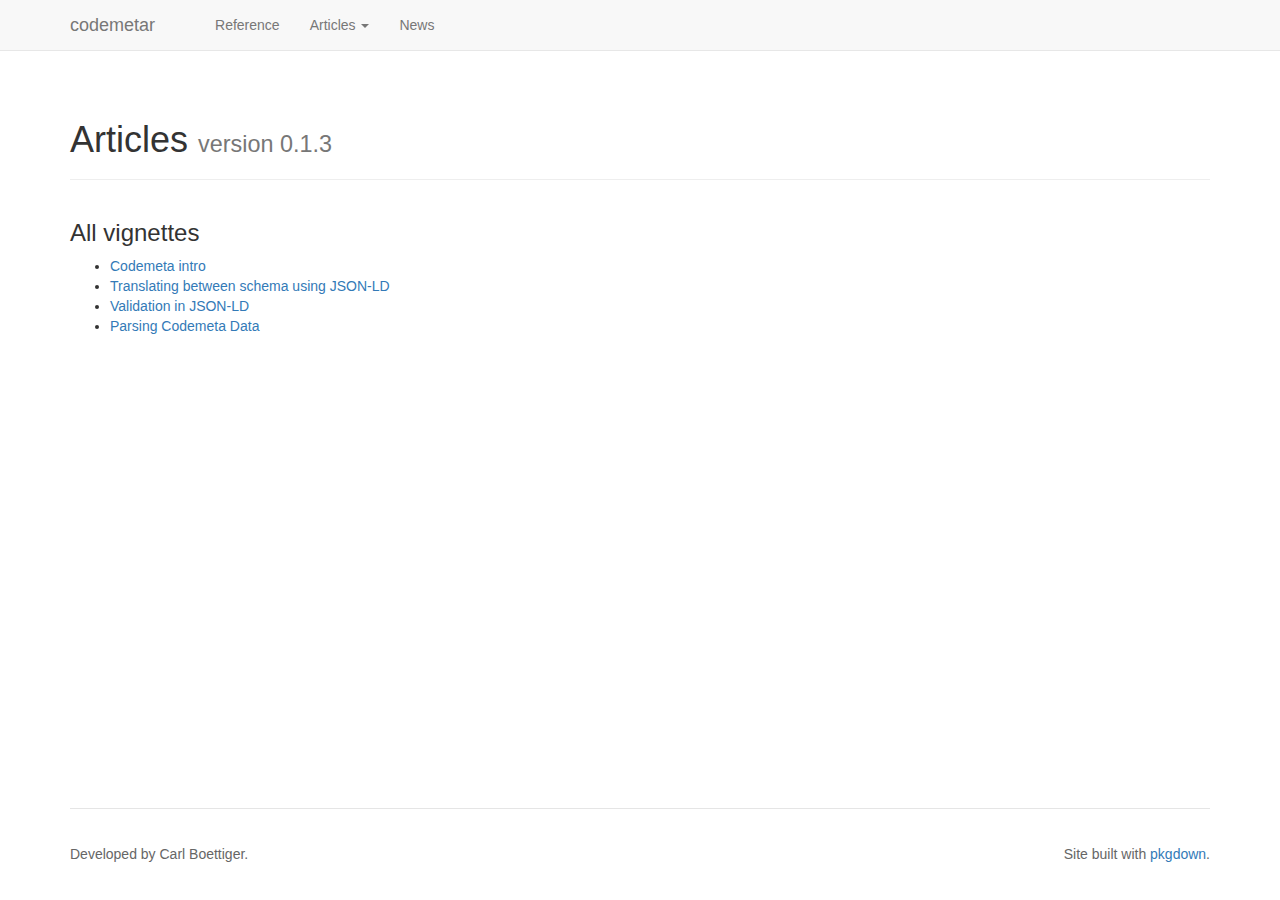
<file: static/codemetar/articles/index.html>
<!-- Generated by pkgdown: do not edit by hand -->
<!DOCTYPE html>
<html>
  <head>
  <meta charset="utf-8">
<meta http-equiv="X-UA-Compatible" content="IE=edge">
<meta name="viewport" content="width=device-width, initial-scale=1.0">

<title>Articles • codemetar</title>

<!-- jquery -->
<script src="https://code.jquery.com/jquery-3.1.0.min.js" integrity="sha384-nrOSfDHtoPMzJHjVTdCopGqIqeYETSXhZDFyniQ8ZHcVy08QesyHcnOUpMpqnmWq" crossorigin="anonymous"></script>
<!-- Bootstrap -->

<link href="https://maxcdn.bootstrapcdn.com/bootstrap/3.3.7/css/bootstrap.min.css" rel="stylesheet" integrity="sha384-BVYiiSIFeK1dGmJRAkycuHAHRg32OmUcww7on3RYdg4Va+PmSTsz/K68vbdEjh4u" crossorigin="anonymous">
<script src="https://maxcdn.bootstrapcdn.com/bootstrap/3.3.7/js/bootstrap.min.js" integrity="sha384-Tc5IQib027qvyjSMfHjOMaLkfuWVxZxUPnCJA7l2mCWNIpG9mGCD8wGNIcPD7Txa" crossorigin="anonymous"></script>

<!-- Font Awesome icons -->
<link href="https://maxcdn.bootstrapcdn.com/font-awesome/4.6.3/css/font-awesome.min.css" rel="stylesheet" integrity="sha384-T8Gy5hrqNKT+hzMclPo118YTQO6cYprQmhrYwIiQ/3axmI1hQomh7Ud2hPOy8SP1" crossorigin="anonymous">


<!-- pkgdown -->
<link href="../pkgdown.css" rel="stylesheet">
<script src="../jquery.sticky-kit.min.js"></script>
<script src="../pkgdown.js"></script>
  
  
<!-- mathjax -->
<script src='https://mathjax.rstudio.com/latest/MathJax.js?config=TeX-AMS-MML_HTMLorMML'></script>

<!--[if lt IE 9]>
<script src="https://oss.maxcdn.com/html5shiv/3.7.3/html5shiv.min.js"></script>
<script src="https://oss.maxcdn.com/respond/1.4.2/respond.min.js"></script>
<![endif]-->


  </head>

  <body>
    <div class="container template-vignette-index">
      <header>
      <div class="navbar navbar-default navbar-fixed-top" role="navigation">
  <div class="container">
    <div class="navbar-header">
      <button type="button" class="navbar-toggle collapsed" data-toggle="collapse" data-target="#navbar">
        <span class="icon-bar"></span>
        <span class="icon-bar"></span>
        <span class="icon-bar"></span>
      </button>
      <a class="navbar-brand" href="../index.html">codemetar</a>
    </div>
    <div id="navbar" class="navbar-collapse collapse">
      <ul class="nav navbar-nav">
        <li>
  <a href="../index.html">
    <span class="fa fa-home fa-lg"></span>
     
  </a>
</li>
<li>
  <a href="../reference/index.html">Reference</a>
</li>
<li class="dropdown">
  <a href="#" class="dropdown-toggle" data-toggle="dropdown" role="button" aria-expanded="false">
    Articles
     
    <span class="caret"></span>
  </a>
  <ul class="dropdown-menu" role="menu">
    <li>
      <a href="../articles/A-codemeta-intro.html">Codemeta intro</a>
    </li>
    <li>
      <a href="../articles/B-translating.html">Translating between schema using JSON-LD</a>
    </li>
    <li>
      <a href="../articles/C-validation-in-json-ld.html">Validation in JSON-LD</a>
    </li>
    <li>
      <a href="../articles/D-codemeta-parsing.html">Parsing Codemeta Data</a>
    </li>
  </ul>
</li>
<li>
  <a href="../news/index.html">News</a>
</li>
      </ul>
      
      <ul class="nav navbar-nav navbar-right">
        <li>
  <a href="https://github.com/ropensci/codemetar">
    <span class="fa fa-github fa-lg"></span>
     
  </a>
</li>
      </ul>
    </div><!--/.nav-collapse -->
  </div><!--/.container -->
</div><!--/.navbar -->

      
      </header>

      <div class="page-header">
  <h1>Articles <small>version&nbsp;0.1.3</small></h1>
</div>

<div class="row">
  <div class="col-md-9">
    <div class="section ">
      <h3>All vignettes</h3>
      <p class="section-desc"></p>

      <ul>
        <li><a href="A-codemeta-intro.html">Codemeta intro</a></li>
        <li><a href="B-translating.html">Translating between schema using JSON-LD</a></li>
        <li><a href="C-validation-in-json-ld.html">Validation in JSON-LD</a></li>
        <li><a href="D-codemeta-parsing.html">Parsing Codemeta Data</a></li>
      </ul>
    </div>
  </div>
</div>

      <footer>
      <div class="copyright">
  <p>Developed by Carl Boettiger.</p>
</div>

<div class="pkgdown">
  <p>Site built with <a href="http://pkgdown.r-lib.org/">pkgdown</a>.</p>
</div>

      </footer>
   </div>

  </body>
</html>
</file>
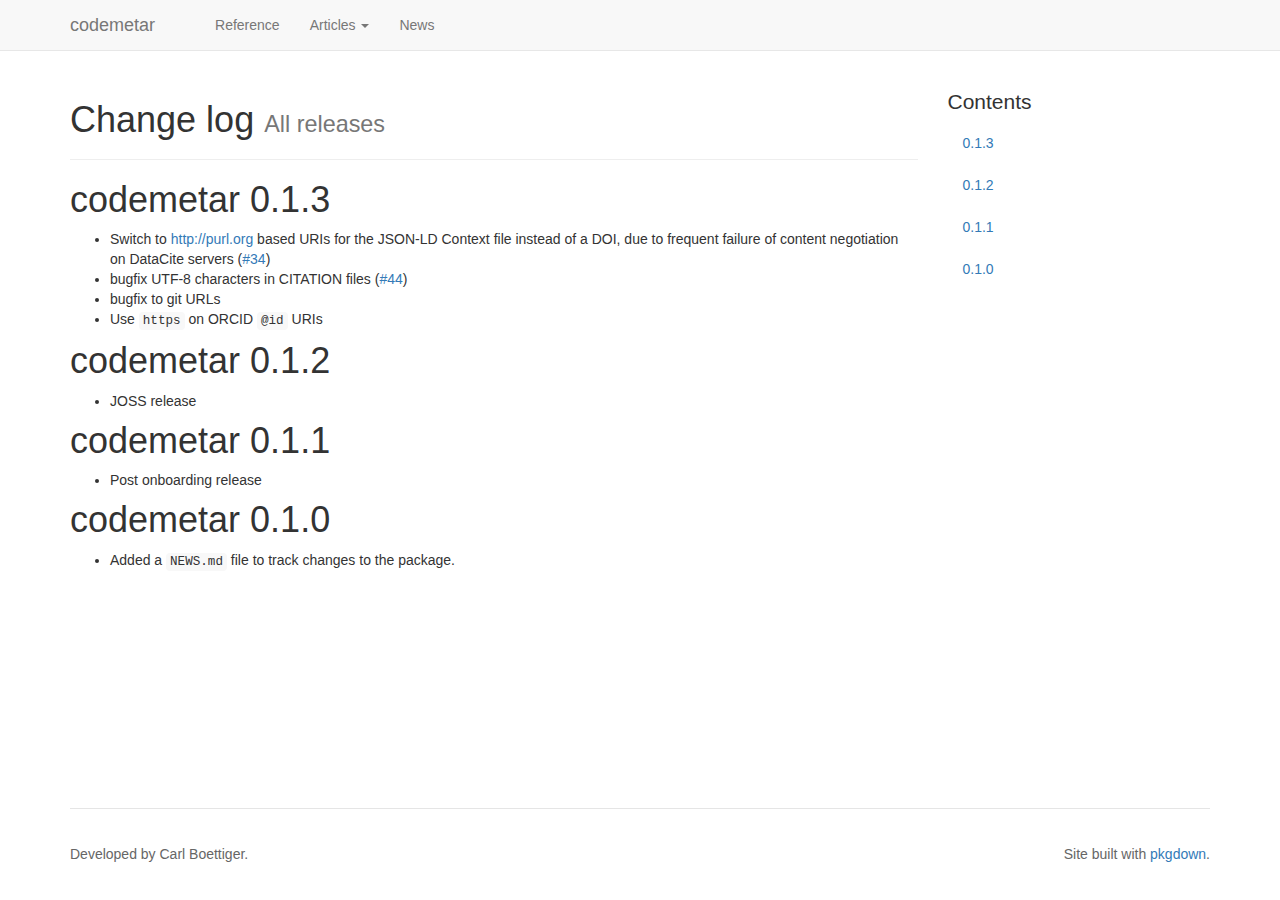
<file: static/codemetar/news/index.html>
<!-- Generated by pkgdown: do not edit by hand -->
<!DOCTYPE html>
<html>
  <head>
  <meta charset="utf-8">
<meta http-equiv="X-UA-Compatible" content="IE=edge">
<meta name="viewport" content="width=device-width, initial-scale=1.0">

<title>All news • codemetar</title>

<!-- jquery -->
<script src="https://code.jquery.com/jquery-3.1.0.min.js" integrity="sha384-nrOSfDHtoPMzJHjVTdCopGqIqeYETSXhZDFyniQ8ZHcVy08QesyHcnOUpMpqnmWq" crossorigin="anonymous"></script>
<!-- Bootstrap -->

<link href="https://maxcdn.bootstrapcdn.com/bootstrap/3.3.7/css/bootstrap.min.css" rel="stylesheet" integrity="sha384-BVYiiSIFeK1dGmJRAkycuHAHRg32OmUcww7on3RYdg4Va+PmSTsz/K68vbdEjh4u" crossorigin="anonymous">
<script src="https://maxcdn.bootstrapcdn.com/bootstrap/3.3.7/js/bootstrap.min.js" integrity="sha384-Tc5IQib027qvyjSMfHjOMaLkfuWVxZxUPnCJA7l2mCWNIpG9mGCD8wGNIcPD7Txa" crossorigin="anonymous"></script>

<!-- Font Awesome icons -->
<link href="https://maxcdn.bootstrapcdn.com/font-awesome/4.6.3/css/font-awesome.min.css" rel="stylesheet" integrity="sha384-T8Gy5hrqNKT+hzMclPo118YTQO6cYprQmhrYwIiQ/3axmI1hQomh7Ud2hPOy8SP1" crossorigin="anonymous">


<!-- pkgdown -->
<link href="../pkgdown.css" rel="stylesheet">
<script src="../jquery.sticky-kit.min.js"></script>
<script src="../pkgdown.js"></script>
  
  
<!-- mathjax -->
<script src='https://mathjax.rstudio.com/latest/MathJax.js?config=TeX-AMS-MML_HTMLorMML'></script>

<!--[if lt IE 9]>
<script src="https://oss.maxcdn.com/html5shiv/3.7.3/html5shiv.min.js"></script>
<script src="https://oss.maxcdn.com/respond/1.4.2/respond.min.js"></script>
<![endif]-->


  </head>

  <body>
    <div class="container template-news">
      <header>
      <div class="navbar navbar-default navbar-fixed-top" role="navigation">
  <div class="container">
    <div class="navbar-header">
      <button type="button" class="navbar-toggle collapsed" data-toggle="collapse" data-target="#navbar">
        <span class="icon-bar"></span>
        <span class="icon-bar"></span>
        <span class="icon-bar"></span>
      </button>
      <a class="navbar-brand" href="../index.html">codemetar</a>
    </div>
    <div id="navbar" class="navbar-collapse collapse">
      <ul class="nav navbar-nav">
        <li>
  <a href="../index.html">
    <span class="fa fa-home fa-lg"></span>
     
  </a>
</li>
<li>
  <a href="../reference/index.html">Reference</a>
</li>
<li class="dropdown">
  <a href="#" class="dropdown-toggle" data-toggle="dropdown" role="button" aria-expanded="false">
    Articles
     
    <span class="caret"></span>
  </a>
  <ul class="dropdown-menu" role="menu">
    <li>
      <a href="../articles/A-codemeta-intro.html">Codemeta intro</a>
    </li>
    <li>
      <a href="../articles/B-translating.html">Translating between schema using JSON-LD</a>
    </li>
    <li>
      <a href="../articles/C-validation-in-json-ld.html">Validation in JSON-LD</a>
    </li>
    <li>
      <a href="../articles/D-codemeta-parsing.html">Parsing Codemeta Data</a>
    </li>
  </ul>
</li>
<li>
  <a href="../news/index.html">News</a>
</li>
      </ul>
      
      <ul class="nav navbar-nav navbar-right">
        <li>
  <a href="https://github.com/ropensci/codemetar">
    <span class="fa fa-github fa-lg"></span>
     
  </a>
</li>
      </ul>
    </div><!--/.nav-collapse -->
  </div><!--/.container -->
</div><!--/.navbar -->

      
      </header>

      <div class="row">

  <div class="col-md-9">
    <div class="page-header">
      <h1>Change log <small>All releases</small></h1>
    </div>

    <div class="contents">
    <div id="codemetar-0-1-3" class="section level1">
<h1 class="hasAnchor">
<a href="#codemetar-0-1-3" class="anchor"></a>codemetar 0.1.3</h1>
<ul>
<li>Switch to <a href="http://purl.org" class="uri">http://purl.org</a> based URIs for the JSON-LD Context file instead of a DOI, due to frequent failure of content negotiation on DataCite servers (<a href="https://github.com/ropensci/codemetar/issues/34">#34</a>)</li>
<li>bugfix UTF-8 characters in CITATION files (<a href="https://github.com/ropensci/codemetar/issues/44">#44</a>)</li>
<li>bugfix to git URLs</li>
<li>Use <code>https</code> on ORCID <code>@id</code> URIs</li>
</ul>
</div>
    <div id="codemetar-0-1-2" class="section level1">
<h1 class="hasAnchor">
<a href="#codemetar-0-1-2" class="anchor"></a>codemetar 0.1.2</h1>
<ul>
<li>JOSS release</li>
</ul>
</div>
    <div id="codemetar-0-1-1" class="section level1">
<h1 class="hasAnchor">
<a href="#codemetar-0-1-1" class="anchor"></a>codemetar 0.1.1</h1>
<ul>
<li>Post onboarding release</li>
</ul>
</div>
    <div id="codemetar-0-1-0" class="section level1">
<h1 class="hasAnchor">
<a href="#codemetar-0-1-0" class="anchor"></a>codemetar 0.1.0</h1>
<ul>
<li>Added a <code>NEWS.md</code> file to track changes to the package.</li>
</ul>
</div>
    </div>
  </div>

  <div class="col-md-3 hidden-xs hidden-sm" id="sidebar">
    <div id="tocnav">
      <h2>Contents</h2>
      <ul class="nav nav-pills nav-stacked">
        <li><a href="#codemetar-0-1-3">0.1.3</a></li>
        <li><a href="#codemetar-0-1-2">0.1.2</a></li>
        <li><a href="#codemetar-0-1-1">0.1.1</a></li>
        <li><a href="#codemetar-0-1-0">0.1.0</a></li>
      </ul>
    </div>
  </div>

</div>

      <footer>
      <div class="copyright">
  <p>Developed by Carl Boettiger.</p>
</div>

<div class="pkgdown">
  <p>Site built with <a href="http://pkgdown.r-lib.org/">pkgdown</a>.</p>
</div>

      </footer>
   </div>

  </body>
</html>
</file>
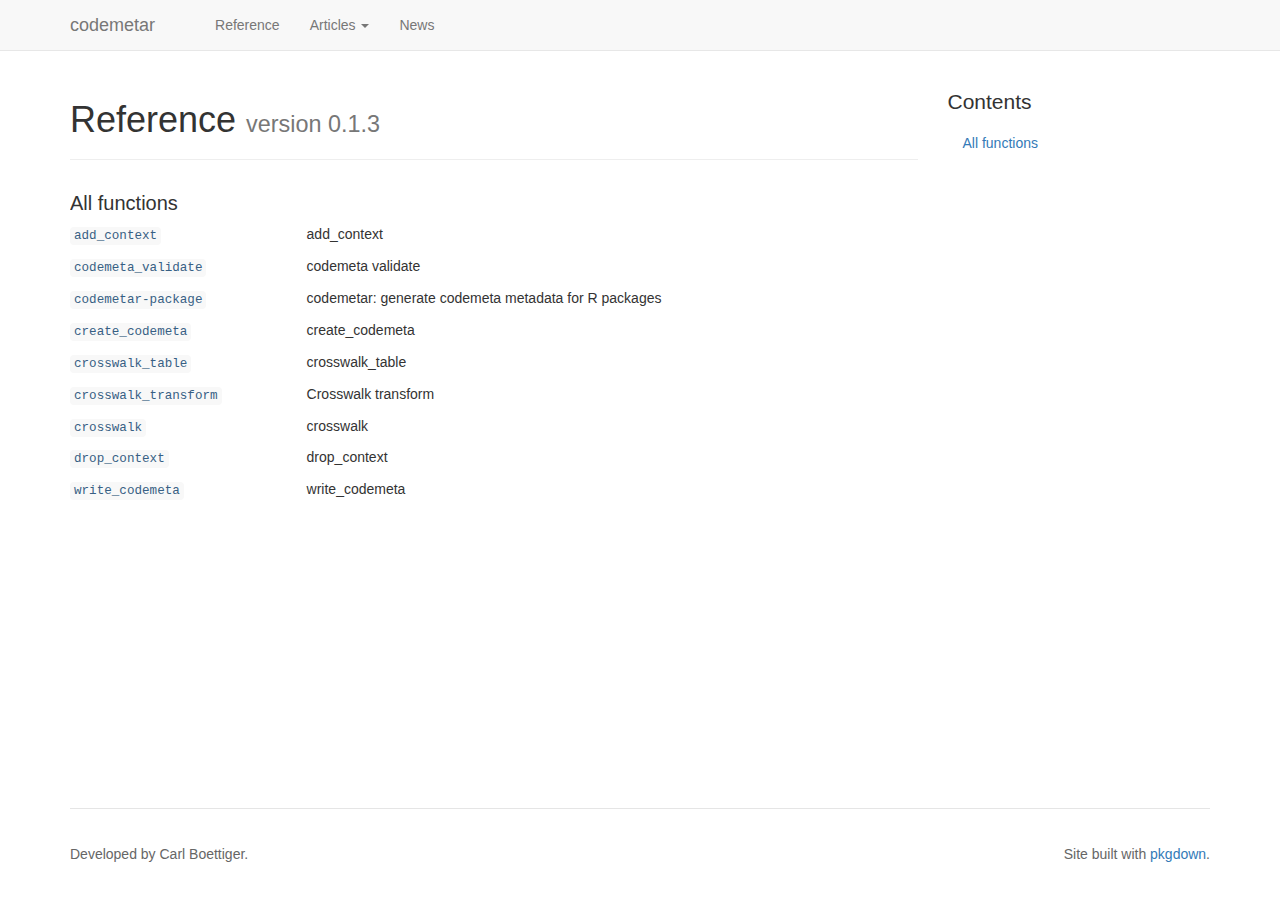
<file: static/codemetar/reference/index.html>
<!-- Generated by pkgdown: do not edit by hand -->
<!DOCTYPE html>
<html>
  <head>
  <meta charset="utf-8">
<meta http-equiv="X-UA-Compatible" content="IE=edge">
<meta name="viewport" content="width=device-width, initial-scale=1.0">

<title>Function reference • codemetar</title>

<!-- jquery -->
<script src="https://code.jquery.com/jquery-3.1.0.min.js" integrity="sha384-nrOSfDHtoPMzJHjVTdCopGqIqeYETSXhZDFyniQ8ZHcVy08QesyHcnOUpMpqnmWq" crossorigin="anonymous"></script>
<!-- Bootstrap -->

<link href="https://maxcdn.bootstrapcdn.com/bootstrap/3.3.7/css/bootstrap.min.css" rel="stylesheet" integrity="sha384-BVYiiSIFeK1dGmJRAkycuHAHRg32OmUcww7on3RYdg4Va+PmSTsz/K68vbdEjh4u" crossorigin="anonymous">
<script src="https://maxcdn.bootstrapcdn.com/bootstrap/3.3.7/js/bootstrap.min.js" integrity="sha384-Tc5IQib027qvyjSMfHjOMaLkfuWVxZxUPnCJA7l2mCWNIpG9mGCD8wGNIcPD7Txa" crossorigin="anonymous"></script>

<!-- Font Awesome icons -->
<link href="https://maxcdn.bootstrapcdn.com/font-awesome/4.6.3/css/font-awesome.min.css" rel="stylesheet" integrity="sha384-T8Gy5hrqNKT+hzMclPo118YTQO6cYprQmhrYwIiQ/3axmI1hQomh7Ud2hPOy8SP1" crossorigin="anonymous">


<!-- pkgdown -->
<link href="../pkgdown.css" rel="stylesheet">
<script src="../jquery.sticky-kit.min.js"></script>
<script src="../pkgdown.js"></script>
  
  
<!-- mathjax -->
<script src='https://mathjax.rstudio.com/latest/MathJax.js?config=TeX-AMS-MML_HTMLorMML'></script>

<!--[if lt IE 9]>
<script src="https://oss.maxcdn.com/html5shiv/3.7.3/html5shiv.min.js"></script>
<script src="https://oss.maxcdn.com/respond/1.4.2/respond.min.js"></script>
<![endif]-->


  </head>

  <body>
    <div class="container template-reference-index">
      <header>
      <div class="navbar navbar-default navbar-fixed-top" role="navigation">
  <div class="container">
    <div class="navbar-header">
      <button type="button" class="navbar-toggle collapsed" data-toggle="collapse" data-target="#navbar">
        <span class="icon-bar"></span>
        <span class="icon-bar"></span>
        <span class="icon-bar"></span>
      </button>
      <a class="navbar-brand" href="../index.html">codemetar</a>
    </div>
    <div id="navbar" class="navbar-collapse collapse">
      <ul class="nav navbar-nav">
        <li>
  <a href="../index.html">
    <span class="fa fa-home fa-lg"></span>
     
  </a>
</li>
<li>
  <a href="../reference/index.html">Reference</a>
</li>
<li class="dropdown">
  <a href="#" class="dropdown-toggle" data-toggle="dropdown" role="button" aria-expanded="false">
    Articles
     
    <span class="caret"></span>
  </a>
  <ul class="dropdown-menu" role="menu">
    <li>
      <a href="../articles/A-codemeta-intro.html">Codemeta intro</a>
    </li>
    <li>
      <a href="../articles/B-translating.html">Translating between schema using JSON-LD</a>
    </li>
    <li>
      <a href="../articles/C-validation-in-json-ld.html">Validation in JSON-LD</a>
    </li>
    <li>
      <a href="../articles/D-codemeta-parsing.html">Parsing Codemeta Data</a>
    </li>
  </ul>
</li>
<li>
  <a href="../news/index.html">News</a>
</li>
      </ul>
      
      <ul class="nav navbar-nav navbar-right">
        <li>
  <a href="https://github.com/ropensci/codemetar">
    <span class="fa fa-github fa-lg"></span>
     
  </a>
</li>
      </ul>
    </div><!--/.nav-collapse -->
  </div><!--/.container -->
</div><!--/.navbar -->

      
      </header>

      <div class="row">
  <div class="col-md-9">
    <div class="page-header">
      <h1>
        Reference
        <small>version&nbsp;0.1.3</small>
      </h1>
    </div>

    <div class="contents">
      <table class="ref-index">

      <colgroup>
        <col class="alias" />
        <col class="title" />
      </colgroup>

      <tbody>
        <tr>
          <th colspan="2">
            <h2 id="section-all-functions" class="hasAnchor"><a href="#section-all-functions" class="anchor"></a>All functions</h2>
            <p class="section-desc"></p>
          </th>
        </tr>
        <tr>
          <!--  -->
          <td>
            <p><code><a href="add_context.html">add_context</a></code> </p>
          </td>
          <td><p>add_context</p></td>
        </tr><tr>
          <!--  -->
          <td>
            <p><code><a href="codemeta_validate.html">codemeta_validate</a></code> </p>
          </td>
          <td><p>codemeta validate</p></td>
        </tr><tr>
          <!--  -->
          <td>
            <p><code><a href="codemetar-package.html">codemetar-package</a></code> </p>
          </td>
          <td><p>codemetar: generate codemeta metadata for R packages</p></td>
        </tr><tr>
          <!--  -->
          <td>
            <p><code><a href="create_codemeta.html">create_codemeta</a></code> </p>
          </td>
          <td><p>create_codemeta</p></td>
        </tr><tr>
          <!--  -->
          <td>
            <p><code><a href="crosswalk_table.html">crosswalk_table</a></code> </p>
          </td>
          <td><p>crosswalk_table</p></td>
        </tr><tr>
          <!--  -->
          <td>
            <p><code><a href="crosswalk_transform.html">crosswalk_transform</a></code> </p>
          </td>
          <td><p>Crosswalk transform</p></td>
        </tr><tr>
          <!--  -->
          <td>
            <p><code><a href="crosswalk.html">crosswalk</a></code> </p>
          </td>
          <td><p>crosswalk</p></td>
        </tr><tr>
          <!--  -->
          <td>
            <p><code><a href="drop_context.html">drop_context</a></code> </p>
          </td>
          <td><p>drop_context</p></td>
        </tr><tr>
          <!--  -->
          <td>
            <p><code><a href="write_codemeta.html">write_codemeta</a></code> </p>
          </td>
          <td><p>write_codemeta</p></td>
        </tr>
      </tbody>
      </table>
    </div>
  </div>

  <div class="col-md-3 hidden-xs hidden-sm" id="sidebar">
    <h2>Contents</h2>
    <ul class="nav nav-pills nav-stacked">
      <li><a href="#section-all-functions">All functions</a></li>
    </ul>
  </div>
</div>

      <footer>
      <div class="copyright">
  <p>Developed by Carl Boettiger.</p>
</div>

<div class="pkgdown">
  <p>Site built with <a href="http://pkgdown.r-lib.org/">pkgdown</a>.</p>
</div>

      </footer>
   </div>

  </body>
</html>
</file>
<file: static/codemetar/pkgdown.css>
/* Sticker footer */
body > .container {
  display: flex;
  padding-top: 60px;
  min-height: calc(100vh);
  flex-direction: column;
}

body > .container .row {
  flex: 1;
}

footer {
  margin-top: 45px;
  padding: 35px 0 36px;
  border-top: 1px solid #e5e5e5;
  color: #666;
  display: flex;
}
footer p {
  margin-bottom: 0;
}
footer div {
  flex: 1;
}
footer .pkgdown {
  text-align: right;
}
footer p {
  margin-bottom: 0;
}

img.icon {
  float: right;
}

img {
  max-width: 100%;
}

/* Section anchors ---------------------------------*/

a.anchor {
  margin-left: -30px;
  display:inline-block;
  width: 30px;
  height: 30px;
  visibility: hidden;

  background-image: url(./link.svg);
  background-repeat: no-repeat;
  background-size: 20px 20px;
  background-position: center center;
}

.hasAnchor:hover a.anchor {
  visibility: visible;
}

@media (max-width: 767px) {
  .hasAnchor:hover a.anchor {
    visibility: hidden;
  }
}


/* Fixes for fixed navbar --------------------------*/

.contents h1, .contents h2, .contents h3, .contents h4 {
  padding-top: 60px;
  margin-top: -60px;
}

/* Static header placement on mobile devices */
@media (max-width: 767px) {
  .navbar-fixed-top {
    position: absolute;
  }
  .navbar {
    padding: 0;
  }
}


/* Sidebar --------------------------*/

#sidebar {
  margin-top: 30px;
}
#sidebar h2 {
  font-size: 1.5em;
  margin-top: 1em;
}

#sidebar h2:first-child {
  margin-top: 0;
}

#sidebar .list-unstyled li {
  margin-bottom: 0.5em;
}

/* Reference index & topics ----------------------------------------------- */

.ref-index th {font-weight: normal;}
.ref-index h2 {font-size: 20px;}

.ref-index td {vertical-align: top;}
.ref-index .alias {width: 40%;}
.ref-index .title {width: 60%;}

.ref-index .alias {width: 40%;}
.ref-index .title {width: 60%;}

.ref-arguments th {text-align: right; padding-right: 10px;}
.ref-arguments th, .ref-arguments td {vertical-align: top;}
.ref-arguments .name {width: 20%;}
.ref-arguments .desc {width: 80%;}

/* Nice scrolling for wide elements --------------------------------------- */

table {
  display: block;
  overflow: auto;
}

/* Syntax highlighting ---------------------------------------------------- */

pre {
  word-wrap: normal;
  word-break: normal;
  border: 1px solid #eee;
}

pre, code {
  background-color: #f8f8f8;
  color: #333;
}

pre .img {
  margin: 5px 0;
}

pre .img img {
  background-color: #fff;
  display: block;
  height: auto;
}

code a, pre a {
  color: #375f84;
}

.fl      {color: #1514b5;}
.fu      {color: #000000;} /* function */
.ch,.st  {color: #036a07;} /* string */
.kw      {color: #264D66;} /* keyword */
.co      {color: #888888;} /* comment */

.message { color: black;   font-weight: bolder;}
.error   { color: orange;  font-weight: bolder;}
.warning { color: #6A0366; font-weight: bolder;}
</file>
